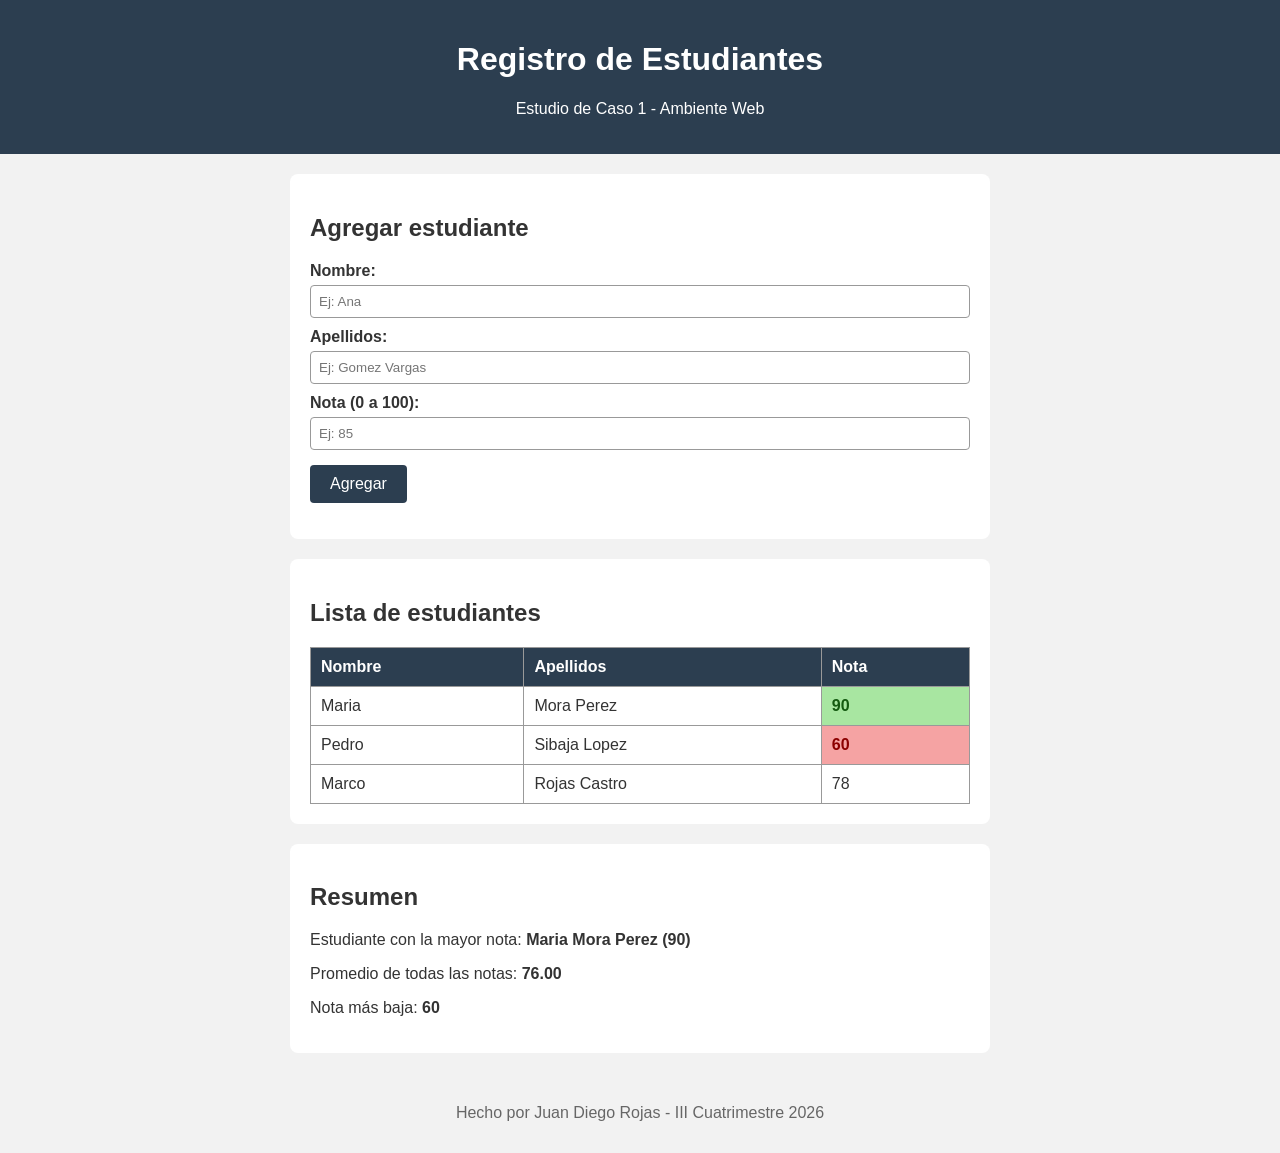
<file: estudio-caso-1/index.html>
<!DOCTYPE html>
<html lang="es">
<head>
    <meta charset="UTF-8">
    <meta name="viewport" content="width=device-width, initial-scale=1.0">
    <title>Estudio de Caso 1 - Registro de Estudiantes</title>
    <link rel="stylesheet" href="css/estilos.css">
</head>
<body>

    <!-- Profe acá hice el encabezado de la página -->
    <header>
        <h1>Registro de Estudiantes</h1>
        <p>Estudio de Caso 1 - Ambiente Web</p>
    </header>

    <main>

        <!-- Profe acá hice el formulario para agregar estudiantes -->
        <section id="seccion-formulario">
            <h2>Agregar estudiante</h2>

            <form id="formulario">
                <label for="nombre">Nombre:</label>
                <input type="text" id="nombre" placeholder="Ej: Ana">

                <label for="apellidos">Apellidos:</label>
                <input type="text" id="apellidos" placeholder="Ej: Gomez Vargas">

                <label for="nota">Nota (0 a 100):</label>
                <input type="number" id="nota" placeholder="Ej: 85">

                <button type="submit">Agregar</button>
            </form>

            <!-- Acá se muestra el mensaje de error con JavaScript -->
            <p id="mensaje-error"></p>
        </section>

        <!-- Profe acá hice la tabla con los 3 estudiantes precargados -->
        <section id="seccion-tabla">
            <h2>Lista de estudiantes</h2>

            <table>
                <thead>
                    <tr>
                        <th>Nombre</th>
                        <th>Apellidos</th>
                        <th>Nota</th>
                    </tr>
                </thead>
                <tbody id="tabla-estudiantes">
                    <tr>
                        <td>Maria</td>
                        <td>Mora Perez</td>
                        <td class="nota-alta">90</td>
                    </tr>
                    <tr>
                        <td>Pedro</td>
                        <td>Sibaja Lopez</td>
                        <td class="nota-baja">60</td>
                    </tr>
                    <tr>
                        <td>Marco</td>
                        <td>Rojas Castro</td>
                        <td>78</td>
                    </tr>
                </tbody>
            </table>
        </section>

        <!-- Profe acá hice el resumen que se actualiza solo -->
        <section id="seccion-resumen">
            <h2>Resumen</h2>
            <p>Estudiante con la mayor nota: <strong id="mayor-nota"></strong></p>
            <p>Promedio de todas las notas: <strong id="promedio"></strong></p>
            <p>Nota más baja: <strong id="menor-nota"></strong></p>
        </section>

    </main>

    <footer>
        <p>Hecho por Juan Diego Rojas - III Cuatrimestre 2026</p>
    </footer>

    <script src="js/script.js"></script>
</body>
</html>
</file>
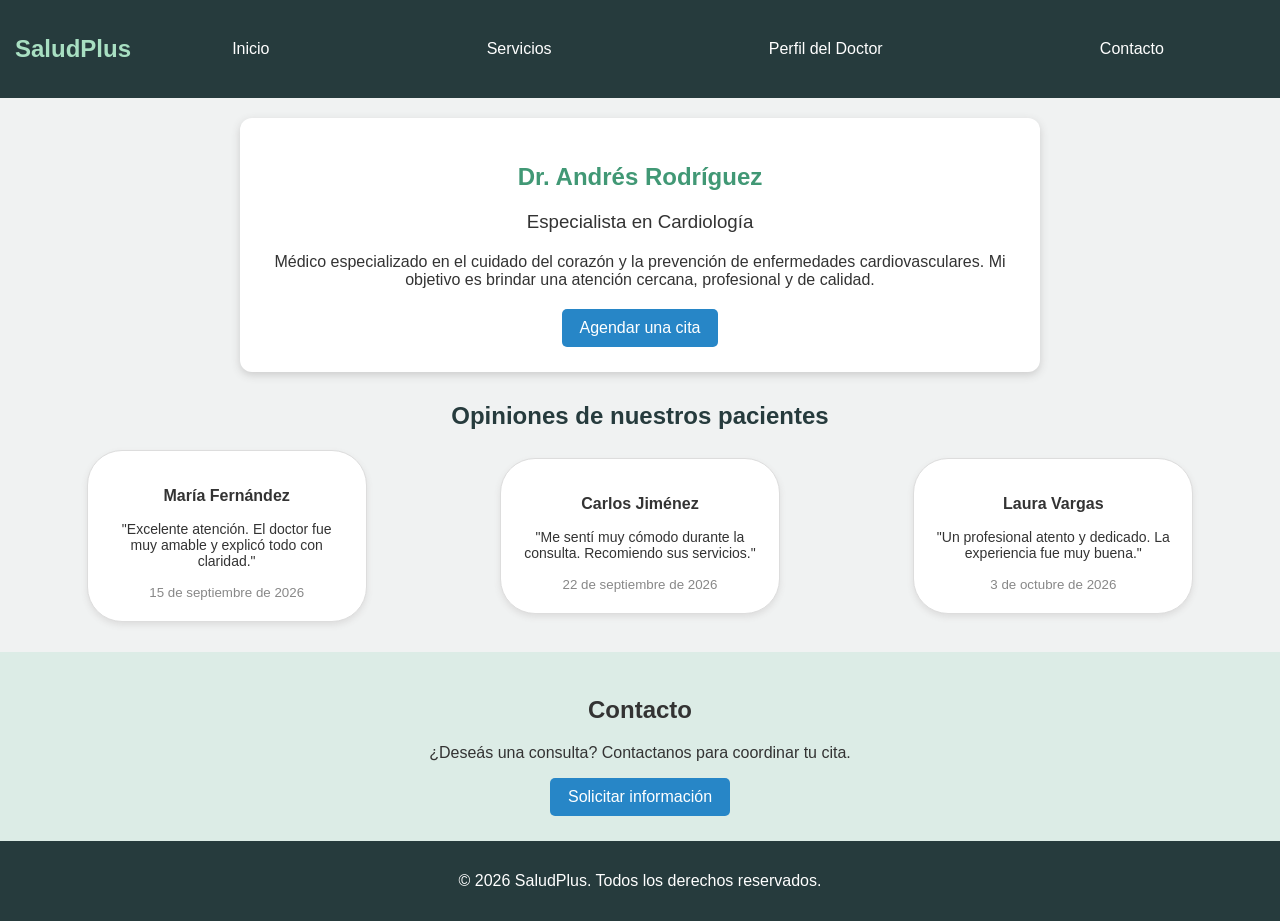
<file: practica-programada-1/segunda-parte/index.html>
<!DOCTYPE html>
<html lang="es">
<head>
    <meta charset="UTF-8">
    <meta name="viewport" content="width=device-width, initial-scale=1.0">
    <title>Perfil del Doctor</title>
    <link rel="stylesheet" href="styles.css">
</head>
<body>
    <header>
        <nav>
            <h2>SaludPlus</h2>
            <div class="nav-links">
                <a href="#inicio">Inicio</a>
                <a href="#servicios">Servicios</a>
                <a href="#perfil">Perfil del Doctor</a>
                <a href="#contacto">Contacto</a>
            </div>
        </nav>
    </header>

    <main>
        <section id="inicio" class="bienvenida">
            <h1>Tu salud es nuestra prioridad</h1>
            <p>Atención médica profesional y personalizada.</p>
        </section>

        <section id="perfil" class="perfil">
            <div class="doctor-info">
                <h2>Dr. Andrés Rodríguez</h2>
                <h3>Especialista en Cardiología</h3>
                <p>
                    Médico especializado en el cuidado del corazón y la
                    prevención de enfermedades cardiovasculares. Mi objetivo
                    es brindar una atención cercana, profesional y de calidad.
                </p>
                <a class="boton" href="#contacto">Agendar una cita</a>
            </div>
        </section>

        <section id="servicios" class="resenas">
            <h2>Opiniones de nuestros pacientes</h2>
            <div class="tarjetas">
                <article class="tarjeta">
                    <h3>María Fernández</h3>
                    <p>"Excelente atención. El doctor fue muy amable y explicó todo con claridad."</p>
                    <small>15 de septiembre de 2026</small>
                </article>

                <article class="tarjeta">
                    <h3>Carlos Jiménez</h3>
                    <p>"Me sentí muy cómodo durante la consulta. Recomiendo sus servicios."</p>
                    <small>22 de septiembre de 2026</small>
                </article>

                <article class="tarjeta">
                    <h3>Laura Vargas</h3>
                    <p>"Un profesional atento y dedicado. La experiencia fue muy buena."</p>
                    <small>3 de octubre de 2026</small>
                </article>
            </div>
        </section>

        <section id="contacto" class="contacto">
            <h2>Contacto</h2>
            <p>¿Deseás una consulta? Contactanos para coordinar tu cita.</p>
            <a class="boton" href="mailto:citas@saludplus.com">Solicitar información</a>
        </section>
    </main>

    <footer>
        <p>&copy; 2026 SaludPlus. Todos los derechos reservados.</p>
    </footer>
</body>
</html>
</file>
<file: estudio-caso-1/css/estilos.css>
/* Profe acá van todos los estilos de la página */

body {
    font-family: Arial, sans-serif;
    background-color: #f2f2f2;
    margin: 0;
    color: #333;
}

header {
    background-color: #2c3e50;
    color: white;
    text-align: center;
    padding: 20px;
}

main {
    width: 700px;
    max-width: 90%;
    margin: 20px auto;
}

section {
    background-color: white;
    padding: 20px;
    margin-bottom: 20px;
    border-radius: 8px;
}

/* Formulario */
label {
    display: block;
    margin-top: 10px;
    font-weight: bold;
}

input {
    width: 100%;
    padding: 8px;
    margin-top: 5px;
    border: 1px solid #999;
    border-radius: 4px;
    box-sizing: border-box;
}

button {
    margin-top: 15px;
    padding: 10px 20px;
    background-color: #2c3e50;
    color: white;
    border: none;
    border-radius: 4px;
    font-size: 16px;
    cursor: pointer;
}

/* Efecto hover del botón */
button:hover {
    background-color: #3498db;
}

#mensaje-error {
    color: red;
    font-weight: bold;
}

/* Tabla */
table {
    width: 100%;
    border-collapse: collapse;
}

th, td {
    border: 1px solid #999;
    padding: 10px;
    text-align: left;
}

th {
    background-color: #2c3e50;
    color: white;
}

/* Efecto hover en las filas */
tbody tr:hover {
    background-color: #e0e0e0;
}

/* Estilos condicionales de las notas */
.nota-alta {
    background-color: #a8e6a1;
    color: #145a10;
    font-weight: bold;
}

.nota-baja {
    background-color: #f5a3a3;
    color: #8b0000;
    font-weight: bold;
}

footer {
    text-align: center;
    padding: 15px;
    color: #666;
}
</file>
<file: practica-programada-1/segunda-parte/styles.css>
* {
    box-sizing: border-box;
}

body {
    margin: 0;
    font-family: Arial, sans-serif;
    background-color: #f0f2f2;
    color: #333;
}

header {
    background-color: #263b3d;
    padding: 15px;
}

nav {
    display: flex;
    justify-content: space-around;
    align-items: center;
    flex-wrap: wrap;
}

nav h2 {
    color: #a8dfc2;
}

.nav-links {
    display: flex;
    justify-content: space-around;
    flex: 1;
    gap: 15px;
}

.nav-links a {
    color: white;
    text-decoration: none;
}

.nav-links a:hover {
    color: #a8dfc2;
}

.bienvenida {
    display: none;
}

.perfil {
    max-width: 800px;
    margin: 20px auto 30px;
    padding: 25px;
    background-color: white;
    border-radius: 12px;
    box-shadow: 0 3px 8px #ccc;
}

.doctor-info {
    text-align: center;
}

.doctor-info h2 {
    color: #419875;
}

.doctor-info h3 {
    font-weight: normal;
}

.doctor-info p {
    margin: 20px 0;
}

.boton {
    display: inline-block;
    background-color: #2786c7;
    color: white;
    padding: 10px 18px;
    border-radius: 5px;
    text-decoration: none;
}

.boton:hover {
    background-color: #176496;
}

.resenas {
    padding: 0 30px 30px;
    text-align: center;
}

.resenas h2 {
    color: #263b3d;
}

.tarjetas {
    display: flex;
    justify-content: space-around;
    align-items: center;
    flex-wrap: wrap;
    gap: 20px;
}

.tarjeta {
    width: 280px;
    min-height: 150px;
    padding: 20px;
    background-color: white;
    border: 1px solid #ddd;
    border-radius: 35px;
    box-shadow: 0 3px 6px #ddd;
    text-align: center;
}

.tarjeta h3 {
    font-size: 16px;
}

.tarjeta p {
    font-size: 14px;
}

.tarjeta small {
    color: #888;
}

.contacto {
    padding: 25px;
    text-align: center;
    background-color: #dcece6;
}

footer {
    padding: 15px;
    text-align: center;
    background-color: #263b3d;
    color: white;
}

@media (max-width: 600px) {
    nav {
        flex-direction: column;
        gap: 15px;
    }

    .nav-links {
        flex-wrap: wrap;
    }

    .perfil {
        margin: 20px 15px;
    }

    .tarjetas {
        flex-direction: column;
    }

    .tarjeta {
        width: 100%;
        max-width: 350px;
    }
}
</file>
